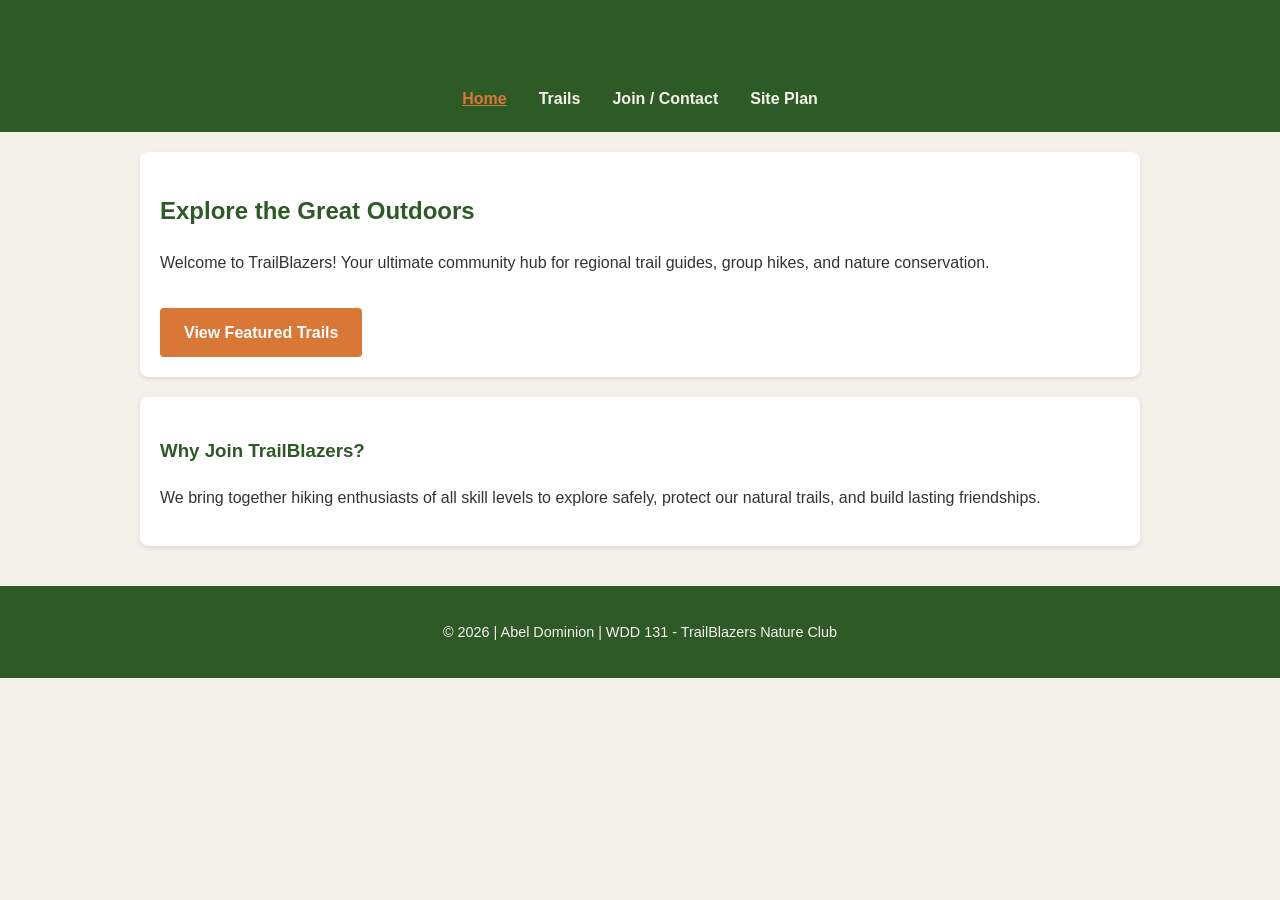
<file: project/index.html>
<!DOCTYPE html>
<html lang="en">
<head>
    <meta charset="UTF-8">
    <meta name="viewport" content="width=device-width, initial-scale=1.0">
    <title>TrailBlazers Nature Club - Home</title>
    <meta name="description" content="Welcome to TrailBlazers Nature Club. Discover regional hiking trails, outdoor safety guides, and join our community of nature enthusiasts.">
    <meta name="author" content="Abel Dominion">
    <link rel="stylesheet" href="styles/siteplan.css">
    <script src="scripts/project.js" defer></script>
</head>
<body>
    <header>
        <h1>TrailBlazers Nature Club</h1>
        <nav>
            <ul>
                <li><a href="index.html" class="active">Home</a></li>
                <li><a href="trails.html">Trails</a></li>
                <li><a href="contact.html">Join / Contact</a></li>
                <li><a href="siteplan.html">Site Plan</a></li>
            </ul>
        </nav>
    </header>

    <main>
        <section class="hero">
            <h2>Explore the Great Outdoors</h2>
            <p>Welcome to TrailBlazers! Your ultimate community hub for regional trail guides, group hikes, and nature conservation.</p>
            <a href="trails.html" class="cta-button">View Featured Trails</a>
        </section>

        <section class="intro">
            <h3>Why Join TrailBlazers?</h3>
            <p>We bring together hiking enthusiasts of all skill levels to explore safely, protect our natural trails, and build lasting friendships.</p>
        </section>
    </main>

    <footer>
        <p>&copy; <span id="currentyear"></span> | Abel Dominion | WDD 131 - TrailBlazers Nature Club</p>
    </footer>
</body>
</html>
</file>
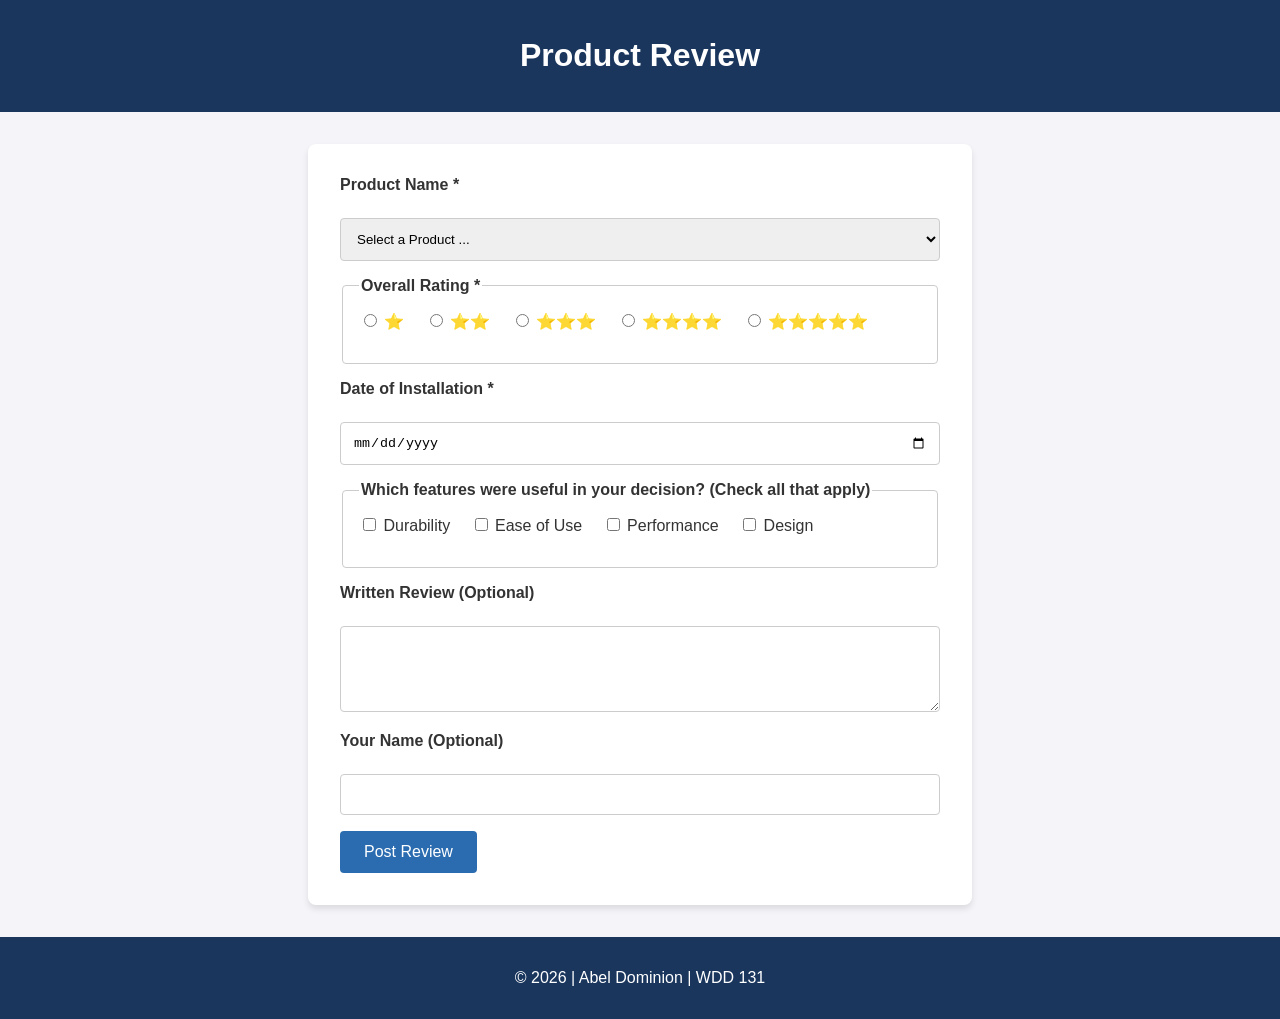
<file: form.html>
<!DOCTYPE html>
<html lang="en">
<head>
    <meta charset="UTF-8">
    <meta name="viewport" content="width=device-width, initial-scale=1.0">
    <meta name="description" content="Product review form assignment for WDD 131 Dynamic Web Fundamentals.">
    <meta name="author" content="Abel Dominion">
    <title>Product Review - WDD 131</title>
    <link rel="stylesheet" href="styles/form.css">
    <script src="scripts/form.js" defer></script>
</head>
<body>

    <header>
        <h1>Product Review</h1>
    </header>

    <main>
        <form method="get" action="review.html">
            
            <!-- Product Name Select -->
            <label for="productName">Product Name <span class="required">*</span></label>
            <select id="productName" name="productName" required>
                <option value="" disabled selected>Select a Product ...</option>
            </select>

            <!-- Overall Rating Radio Buttons -->
            <fieldset>
                <legend>Overall Rating <span class="required">*</span></legend>
                <label for="star1"><input type="radio" id="star1" name="rating" value="1" required> ⭐</label>
                <label for="star2"><input type="radio" id="star2" name="rating" value="2" required> ⭐⭐</label>
                <label for="star3"><input type="radio" id="star3" name="rating" value="3" required> ⭐⭐⭐</label>
                <label for="star4"><input type="radio" id="star4" name="rating" value="4" required> ⭐⭐⭐⭐</label>
                <label for="star5"><input type="radio" id="star5" name="rating" value="5" required> ⭐⭐⭐⭐⭐</label>
            </fieldset>

            <!-- Installation Date -->
            <label for="installDate">Date of Installation <span class="required">*</span></label>
            <input type="date" id="installDate" name="installDate" required>

            <!-- Useful Features Checkboxes -->
            <fieldset>
                <legend>Which features were useful in your decision? (Check all that apply)</legend>
                <label for="durability"><input type="checkbox" id="durability" name="features" value="durability"> Durability</label>
                <label for="ease"><input type="checkbox" id="ease" name="features" value="ease"> Ease of Use</label>
                <label for="performance"><input type="checkbox" id="performance" name="features" value="performance"> Performance</label>
                <label for="design"><input type="checkbox" id="design" name="features" value="design"> Design</label>
            </fieldset>

            <!-- Written Review Textarea -->
            <label for="review">Written Review (Optional)</label>
            <textarea id="review" name="review" rows="4"></textarea>

            <!-- Your Name (Optional) -->
            <label for="userName">Your Name (Optional)</label>
            <input type="text" id="userName" name="userName">

            <input type="submit" value="Post Review">
        </form>
    </main>

    <footer>
        <p>&copy; <span id="currentyear"></span> | Abel Dominion | WDD 131</p>
    </footer>

</body>
</html>
</file>
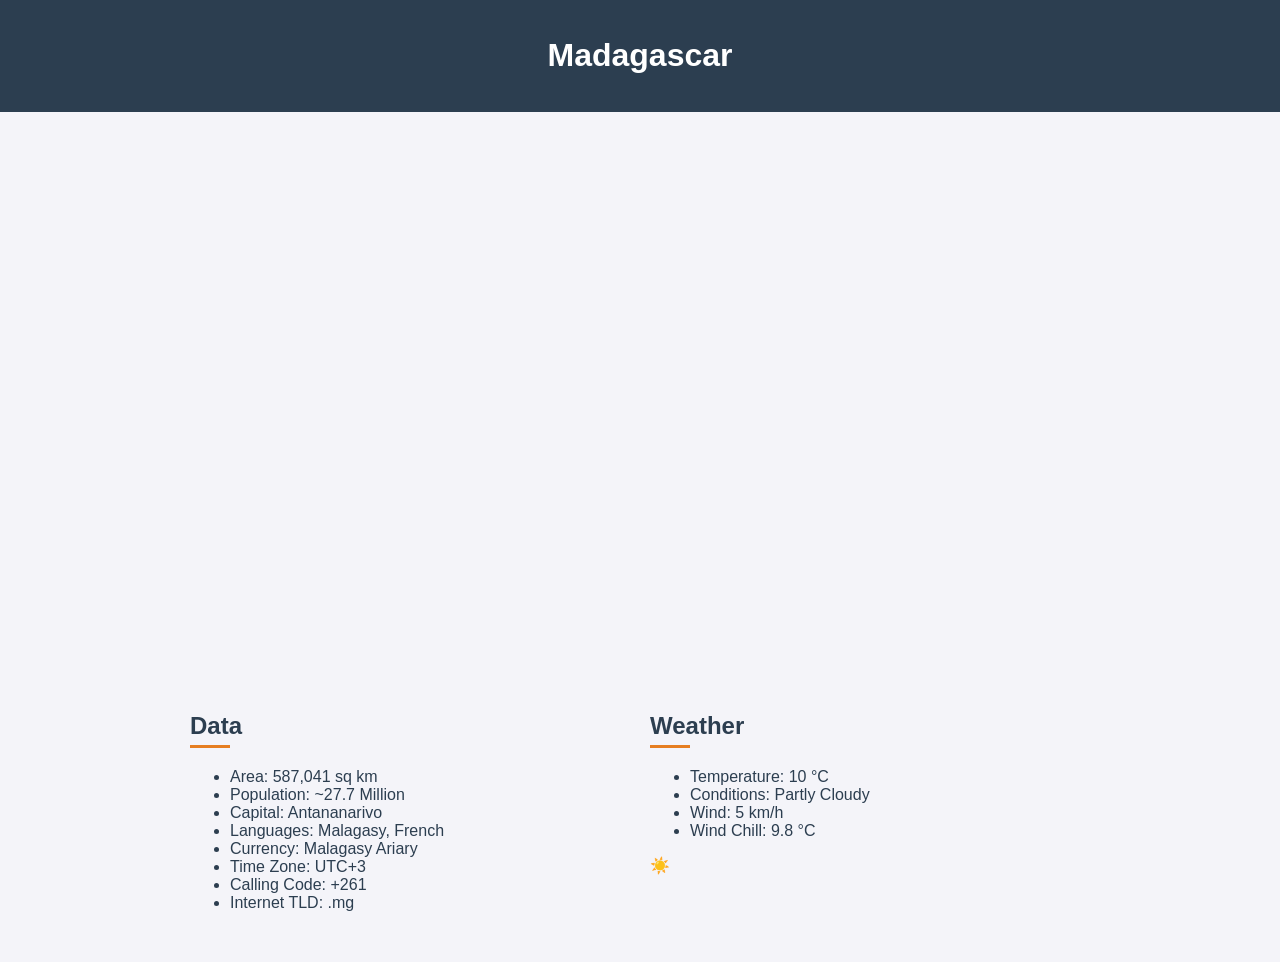
<file: place.html>
<!DOCTYPE html>
<html lang="en">
<head>
  <meta charset="UTF-8">
  <meta name="viewport" content="width=device-width, initial-scale=1.0">
  <title>Country Page - Madagascar</title>
  <meta name="description" content="WDD 131 Country Page Assignment showcasing responsive design, WebP images, and dynamic weather data.">
  <meta name="author" content="Dominion Abel">
  <link rel="stylesheet" href="styles/place.css">
  <script src="scripts/place.js" defer></script>
</head>
<body>
  <header>
    <h1>Madagascar</h1>
  </header>

  <main>
    <div class="hero">
      <picture>
        <source srcset="images/place_large.webp" media="(min-width: 600px)">
        <img src="images/place-small.webp" alt="Landscape of Madagascar" width="500" height="300">
      </picture>
    </div>

    <section class="data">
      <h2>Data</h2>
      <ul>
        <li><span class="label">Area:</span> 587,041 sq km</li>
        <li><span class="label">Population:</span> ~27.7 Million</li>
        <li><span class="label">Capital:</span> Antananarivo</li>
        <li><span class="label">Languages:</span> Malagasy, French</li>
        <li><span class="label">Currency:</span> Malagasy Ariary</li>
        <li><span class="label">Time Zone:</span> UTC+3</li>
        <li><span class="label">Calling Code:</span> +261</li>
        <li><span class="label">Internet TLD:</span> .mg</li>
      </ul>
    </section>

    <section class="weather">
      <h2>Weather</h2>
      <img src="images/weather.svg" alt="Weather icon" class="weather-icon-mobile">
      <ul>
        <li><span class="label">Temperature:</span> <span id="temp">10</span> °C</li>
        <li><span class="label">Conditions:</span> Partly Cloudy</li>
        <li><span class="label">Wind:</span> <span id="wind">5</span> km/h</li>
        <li><span class="label">Wind Chill:</span> <span id="windchill"></span></li>
      </ul>
    </section>
  </main>

  <footer>
    <p>&copy; <span id="currentyear"></span> | Dominion Abel | Location</p>
    <p id="lastModified"></p>
  </footer>
</body>
</html>
</file>
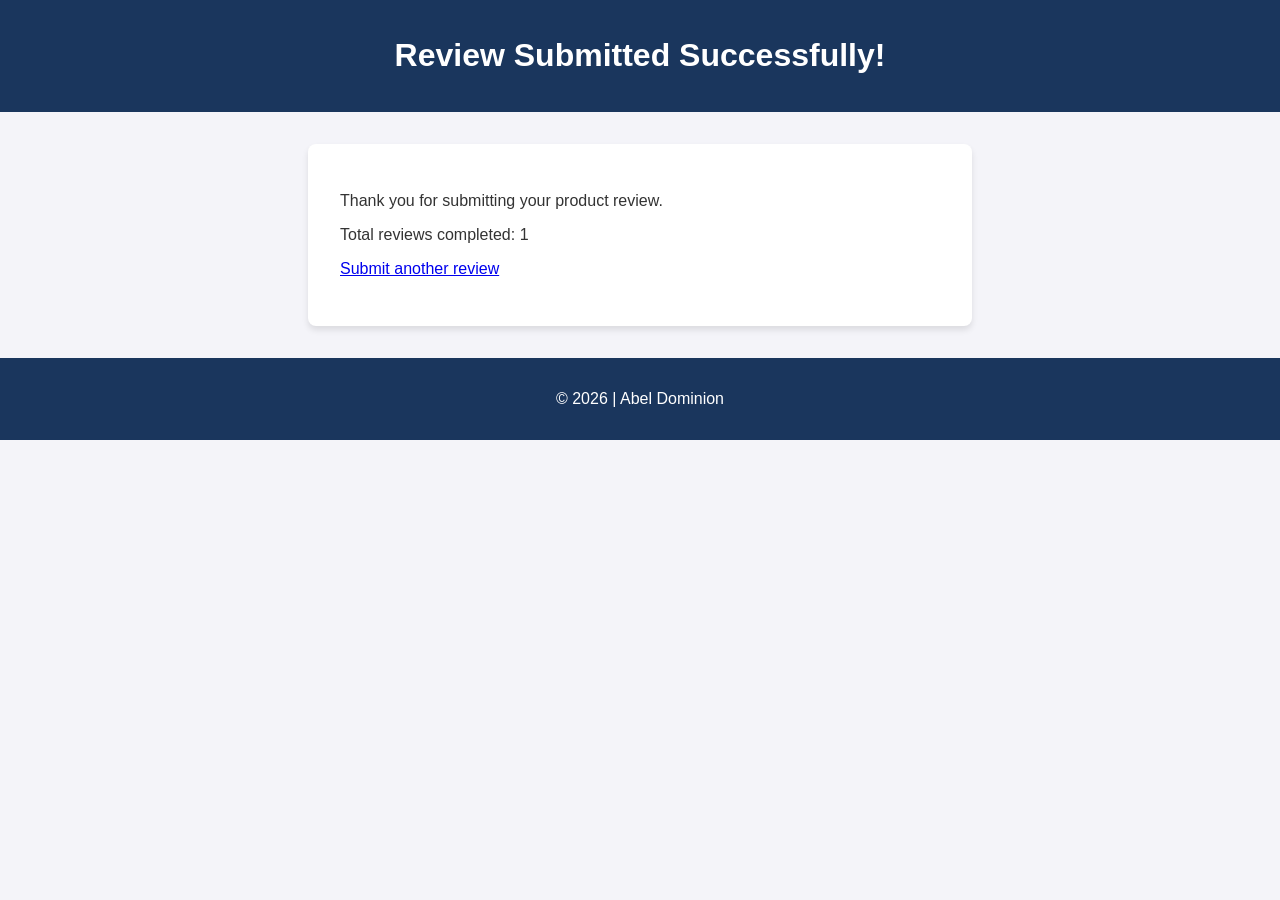
<file: review.html>
<!DOCTYPE html>
<html lang="en">
<head>
    <meta charset="UTF-8">
    <meta name="viewport" content="width=device-width, initial-scale=1.0">
    <title>Review Results</title>
    <link rel="stylesheet" href="styles/form.css">
</head>
<body>
    <header>
        <h1>Review Submitted Successfully!</h1>
    </header>
    <main>
        <p>Thank you for submitting your product review.</p>
        <p>Total reviews completed: <span id="reviewCount">0</span></p>
        <p><a href="form.html">Submit another review</a></p>
    </main>
    <footer>
        <p>&copy; <span id="currentyear"></span> | Abel Dominion</p>
    </footer>
    <script src="scripts/form.js" defer></script>
</body>
</html>
</file>
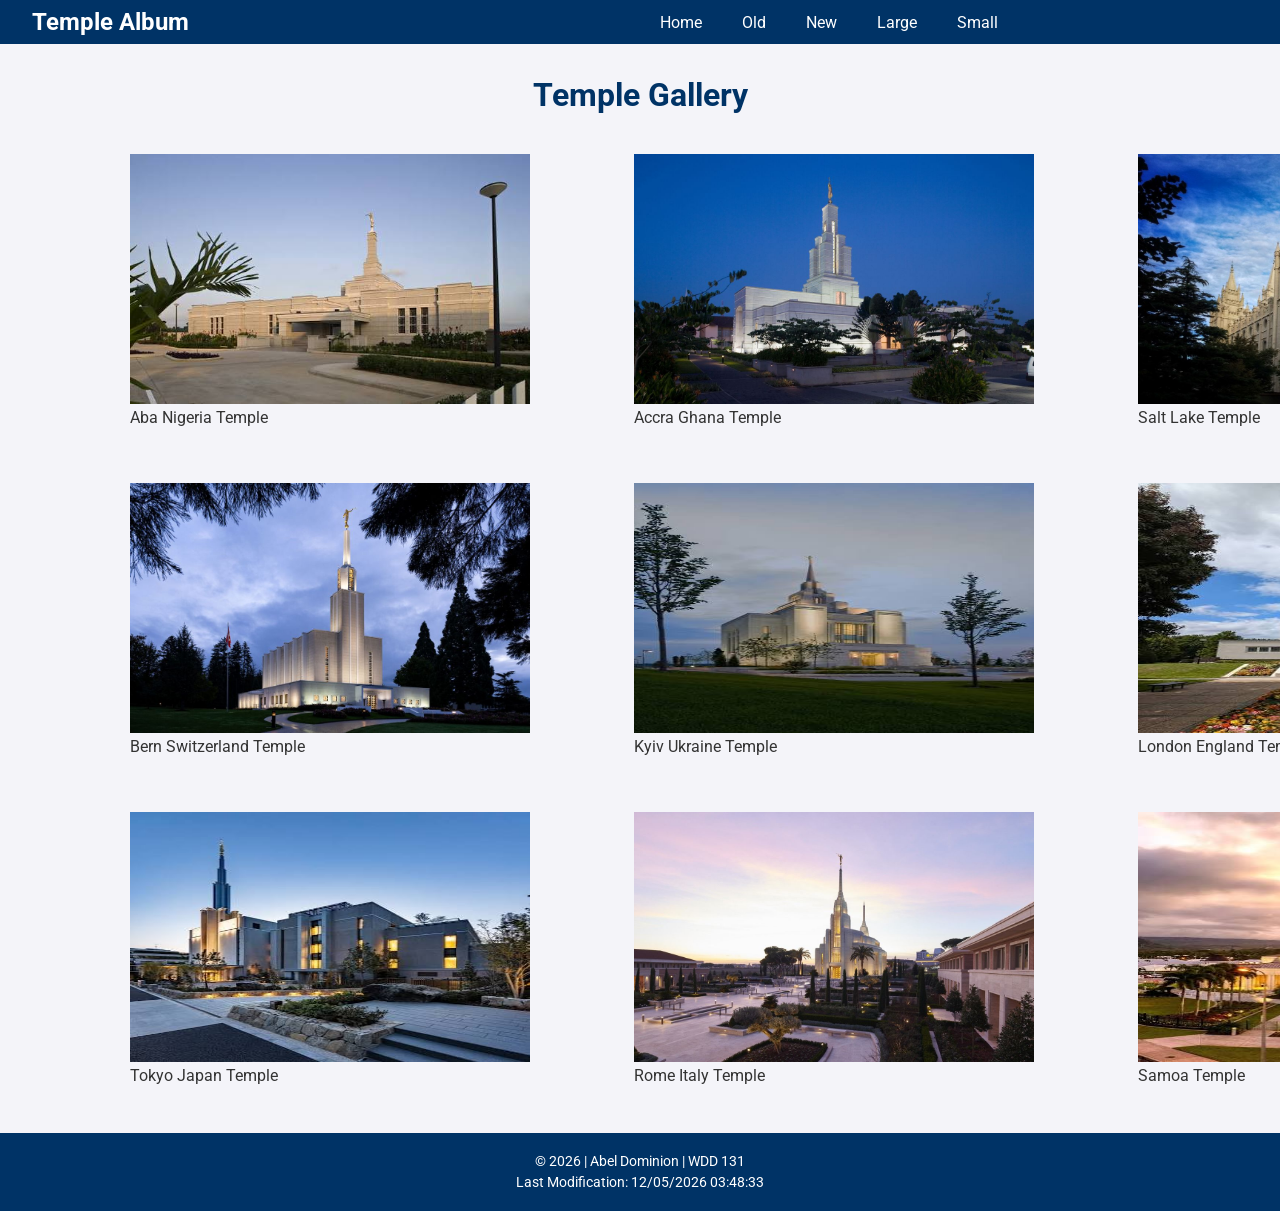
<file: temples.html>
<!DOCTYPE html>
<html lang="en">
<head>
    <meta charset="UTF-8">
    <meta name="viewport" content="width=device-width, initial-scale=1.0">
    <meta name="description" content="WDD 131 Temple Album displaying responsive temple images and a hamburger menu.">
    <meta name="author" content="Abel Dominion">
    <title>Temple Album</title>
    <!-- Google Fonts -->
    <link rel="preconnect" href="https://fonts.googleapis.com">
    <link rel="preconnect" href="https://fonts.gstatic.com" crossorigin>
    <link href="https://fonts.googleapis.com/css2?family=Roboto:wght@400;700&display=swap" rel="stylesheet">
    <!-- CSS Stylesheets -->
    <link rel="stylesheet" href="styles/temples.css">
    <link rel="stylesheet" href="styles/temples-large.css">
    <!-- JS Script -->
    <script src="scripts/temples.js" defer></script>
</head>
<body>
    <header>
        <div class="header-container">
            <span>Temple Album</span>
            <button id="hamburger" aria-label="Toggle Navigation">&#9776;</button>
        </div>
        <nav>
            <ul class="navigation">
                <li><a href="#">Home</a></li>
                <li><a href="#">Old</a></li>
                <li><a href="#">New</a></li>
                <li><a href="#">Large</a></li>
                <li><a href="#">Small</a></li>
            </ul>
        </nav>
    </header>

    <main>
        <h1>Temple Gallery</h1>
        <div class="res-grid">
            <figure>
                <img src="images/temple9.jpg" alt="Aba Nigeria Temple" width="400" height="250" loading="lazy">
                <figcaption>Aba Nigeria Temple</figcaption>
            </figure>
            <figure>
                <img src="images/temple2.jpg" alt="Accra Ghana Temple" width="400" height="250" loading="lazy">
                <figcaption>Accra Ghana Temple</figcaption>
            </figure>
            <figure>
                <img src="images/temple1.jpg" alt="Salt Lake Temple" width="400" height="250" loading="lazy">
                <figcaption>Salt Lake Temple</figcaption>
            </figure>
            <figure>
                <img src="images/temple3.jpg" alt="Bern Switzerland Temple" width="400" height="250" loading="lazy">
                <figcaption>Bern Switzerland Temple</figcaption>
            </figure>
            <figure>
                <img src="images/temple4.jpg" alt="Kyiv Ukraine Temple" width="400" height="250" loading="lazy">
                <figcaption>Kyiv Ukraine Temple</figcaption>
            </figure>
            <figure>
                <img src="images/temple5.jpg" alt="London England Temple" width="400" height="250" loading="lazy">
                <figcaption>London England Temple</figcaption>
            </figure>
            <figure>
                <img src="images/temple6.jpg" alt="Tokyo Japan Temple" width="400" height="250" loading="lazy">
                <figcaption>Tokyo Japan Temple</figcaption>
            </figure>
            <figure>
                <img src="images/temple7.jpg" alt="Rome Italy Temple" width="400" height="250" loading="lazy">
                <figcaption>Rome Italy Temple</figcaption>
            </figure>
            <figure>
                <img src="images/temple8.jpg" alt="Samoa Temple" width="400" height="250" loading="lazy">
                <figcaption>Samoa Temple</figcaption>
            </figure>
        </div>
    </main>

    <footer>
        <p>&copy; <span id="currentyear"></span> | Abel Dominion | WDD 131</p>
        <p id="lastModified"></p>
    </footer>
</body>
</html>
</file>
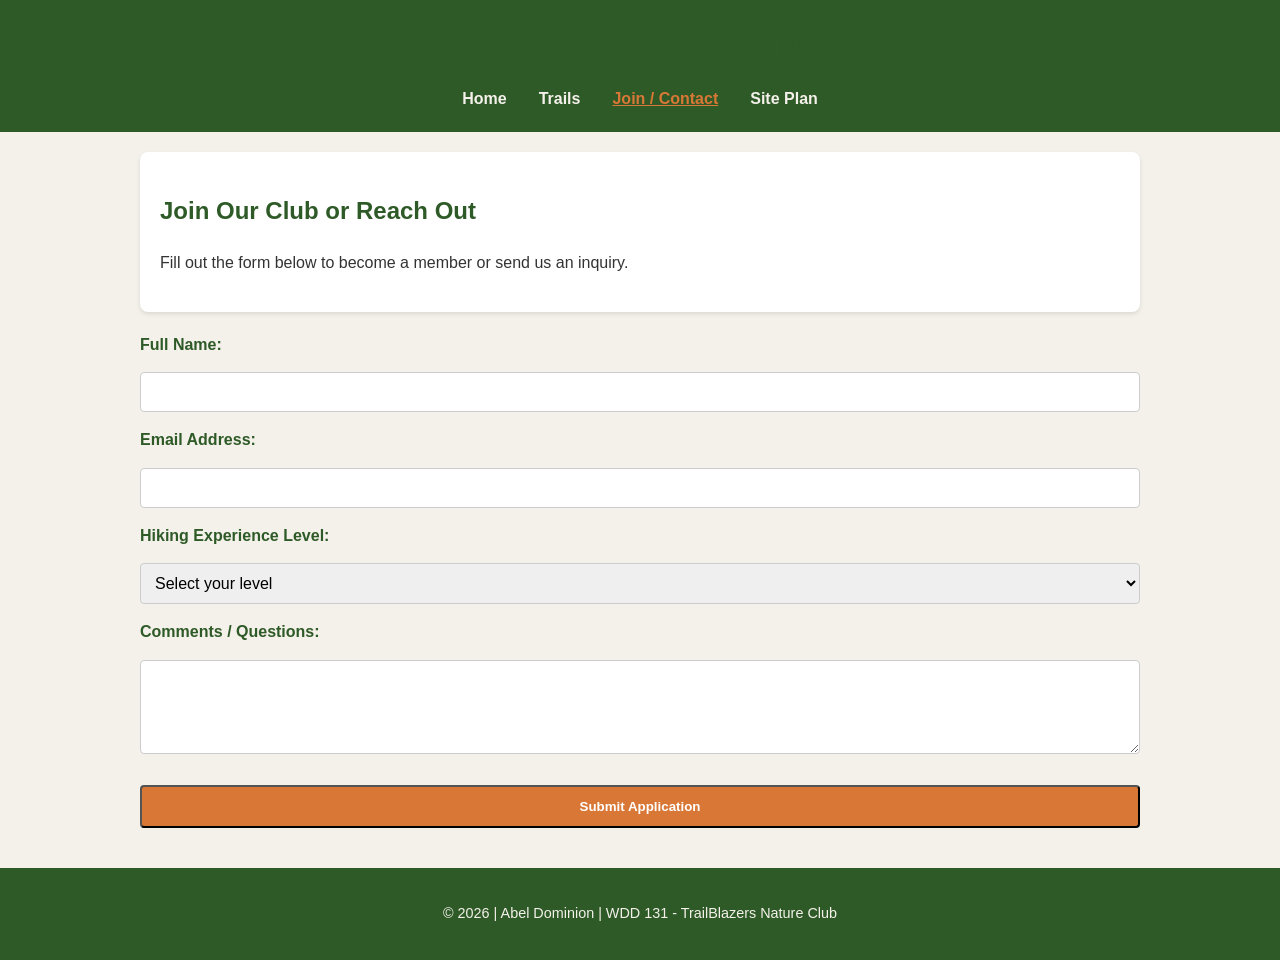
<file: project/contact.html>
<!DOCTYPE html>
<html lang="en">
<head>
    <meta charset="UTF-8">
    <meta name="viewport" content="width=device-width, initial-scale=1.0">
    <title>TrailBlazers Nature Club - Join & Contact</title>
    <meta name="description" content="Contact TrailBlazers Nature Club or sign up for a membership.">
    <meta name="author" content="Abel Dominion">
    <link rel="stylesheet" href="styles/siteplan.css">
    <script src="scripts/project.js" defer></script>
</head>
<body>
    <header>
        <h1>TrailBlazers Nature Club</h1>
        <nav>
            <ul>
                <li><a href="index.html">Home</a></li>
                <li><a href="trails.html">Trails</a></li>
                <li><a href="contact.html" class="active">Join / Contact</a></li>
                <li><a href="siteplan.html">Site Plan</a></li>
            </ul>
        </nav>
    </header>

    <main>
        <section class="form-hero">
            <h2>Join Our Club or Reach Out</h2>
            <p>Fill out the form below to become a member or send us an inquiry.</p>
        </section>

        <div class="form-container">
            <form id="contactForm" action="contact.html" method="GET">
                <label for="fullname">Full Name:</label>
                <input type="text" id="fullname" name="fullname" required>

                <label for="email">Email Address:</label>
                <input type="email" id="email" name="email" required>

                <label for="experience">Hiking Experience Level:</label>
                <select id="experience" name="experience" required>
                    <option value="">Select your level</option>
                    <option value="Beginner">Beginner</option>
                    <option value="Intermediate">Intermediate</option>
                    <option value="Advanced">Advanced</option>
                </select>

                <label for="message">Comments / Questions:</label>
                <textarea id="message" name="message" rows="4"></textarea>

                <button type="submit" class="cta-button">Submit Application</button>
            </form>
            <div id="form-feedback" style="margin-top: 20px; font-weight: bold;"></div>
        </div>
    </main>

    <footer>
        <p>&copy; <span id="currentyear"></span> | Abel Dominion | WDD 131 - TrailBlazers Nature Club</p>
    </footer>
</body>
</html>
</file>
<file: project/styles/siteplan.css>
/* --- Site Plan & Project Styles --- */
body {
    font-family: "Open Sans", Arial, sans-serif;
    line-height: 1.6;
    margin: 0;
    padding: 0;
    background-color: #f4f1ea;
    color: #333333;
}

header {
    background-color: #2e5a27;
    color: white;
    padding: 20px;
    text-align: center;
}

header h1, header h2 {
    font-family: "Roboto", sans-serif;
    margin: 0 0 10px 0;
}

/* Navigation Bar Styling */
header nav ul {
    list-style: none;
    padding: 0;
    margin: 15px 0 0 0;
    display: flex;
    justify-content: center;
    gap: 2rem;
    flex-wrap: wrap;
}

header nav ul li a {
    color: #f4f1ea;
    text-decoration: none;
    font-weight: bold;
    font-family: "Roboto", sans-serif;
}

header nav ul li a:hover,
header nav ul li a.active {
    color: #d97736;
    text-decoration: underline;
}

main {
    max-width: 1000px;
    margin: 20px auto;
    padding: 0 20px;
}

section {
    background: white;
    padding: 20px;
    margin-bottom: 20px;
    border-radius: 8px;
    box-shadow: 0 2px 4px rgba(0,0,0,0.1);
}

h1, h2, h3 {
    font-family: "Roboto", sans-serif;
    color: #2e5a27;
}

/* Buttons and Links */
.cta-button {
    display: inline-block;
    background-color: #d97736;
    color: #ffffff;
    padding: 0.75rem 1.5rem;
    border-radius: 4px;
    text-decoration: none;
    font-weight: bold;
    margin-top: 1rem;
}

.cta-button:hover {
    background-color: #b85e25;
}

/* Grid Container for Dynamic Trails */
.grid-container {
    display: grid;
    grid-template-columns: repeat(auto-fit, minmax(280px, 1fr));
    gap: 20px;
    margin-top: 20px;
}

.trail-card {
    background: #ffffff;
    border: 1px solid #ddd;
    border-radius: 8px;
    padding: 15px;
    box-shadow: 0 2px 4px rgba(0,0,0,0.05);
    text-align: center;
}

.trail-card img {
    max-width: 100%;
    height: auto;
    border-radius: 4px;
}

/* Form Styling */
form {
    display: flex;
    flex-direction: column;
    gap: 15px;
}

form label {
    font-weight: bold;
    color: #2e5a27;
}

form input, 
form select, 
form textarea {
    padding: 10px;
    border: 1px solid #ccc;
    border-radius: 4px;
    font-family: inherit;
    font-size: 1rem;
}

footer {
    text-align: center;
    padding: 20px;
    background-color: #2e5a27;
    color: #f4f1ea;
    margin-top: 40px;
    font-size: 0.9rem;
}
</file>
<file: styles/form.css>
/* Basic Form Styling */
body {
    font-family: Arial, sans-serif;
    margin: 0;
    padding: 0;
    background-color: #f4f4f9;
    color: #333;
}

header, footer {
    background-color: #1a365d;
    color: white;
    text-align: center;
    padding: 1rem;
}

main {
    max-width: 600px;
    margin: 2rem auto;
    background: white;
    padding: 2rem;
    border-radius: 8px;
    box-shadow: 0 4px 6px rgba(0, 0, 0, 0.1);
}

form label, form fieldset {
    display: block;
    margin-bottom: 1rem;
    font-weight: bold;
}

input[type="text"],
input[type="date"],
select,
textarea {
    width: 100%;
    padding: 0.75rem;
    margin-top: 0.5rem;
    margin-bottom: 1rem;
    border: 1px solid #ccc;
    border-radius: 4px;
    box-sizing: border-box;
}

fieldset {
    border: 1px solid #ccc;
    border-radius: 4px;
    padding: 1rem;
    margin-bottom: 1rem;
}

fieldset label {
    font-weight: normal;
    display: inline-block;
    margin-right: 1rem;
}

input[type="submit"], .button {
    background-color: #2b6cb0;
    color: white;
    padding: 0.75rem 1.5rem;
    border: none;
    border-radius: 4px;
    cursor: pointer;
    font-size: 1rem;
    text-decoration: none;
    display: inline-block;
    text-align: center;
}

input[type="submit"]:hover, .button:hover {
    background-color: #2c5282;
}

/* Media Query for Responsive Design */
@media (min-width: 640px) {
    main {
        max-width: 600px;
    }
}
</file>
<file: styles/place.css>
:root {
  --primary-color: #2c3e50;
  --accent-color: #e67e22;
  --bg-color: #f4f4f9;
  --text-white: #ffffff;
}

body {
  font-family: Arial, sans-serif;
  margin: 0;
  padding: 0;
  background-color: var(--bg-color);
  color: var(--primary-color);
}

header {
  background-color: var(--primary-color);
  color: var(--text-white);
  text-align: center;
  padding: 1rem;
}

main {
  max-width: 900px;
  margin: 0 auto;
  padding: 1rem;
}

h2::after {
  content: "";
  display: block;
  width: 40px;
  height: 3px;
  background-color: var(--accent-color);
  margin-top: 5px;
}

.hero img {
  width: 100%;
  height: auto;
}

/* Hide the weather icon SVG by default (desktop view), show only on mobile */
.weather-icon-mobile {
  display: none;
}

@media (min-width: 600px) {
  main {
    display: grid;
    grid-template-columns: 1fr 1fr;
    gap: 20px;
  }
  
  .hero {
    grid-column: 1 / -1;
  }

  /* Show the weather emoticon using a pseudo-element only in the desktop view */
  .weather::after {
    content: " ☀️";
    display: inline-block;
  }
}

@media (max-width: 599px) {
  /* Show the weather icon SVG only in the mobile view */
  .weather-icon-mobile {
    display: block;
  }
}
</file>
<file: styles/temples.css>
/* --- Global Styles --- */
body {
    font-family: 'Roboto', sans-serif;
    margin: 0;
    padding: 0;
    background-color: #f4f4f9;
    color: #333333;
}

/* --- Header Layout --- */
header {
    background-color: #003366;
    color: #ffffff;
    display: flex;
    justify-content: space-between;
    align-items: center;
    padding: 1rem;
}

.header-container {
    display: flex;
    justify-content: space-between;
    align-items: center;
    width: 100%;
}

.header-container span {
    font-size: 1.5rem;
    font-weight: 700;
}

/* --- Hamburger Button --- */
#hamburger {
    font-size: 2rem;
    background: none;
    border: none;
    color: #ffffff;
    cursor: pointer;
    display: block; /* Visible on mobile */
}

/* --- Navigation (Flexbox Layout) --- */
nav {
    display: flex;
    flex-direction: column;
    background-color: #003366;
    width: 100%;
}

/* Hide navigation links by default on mobile until toggled */
.navigation {
    display: none;
    flex-direction: column;
    list-style-type: none;
    margin: 0;
    padding: 0;
}

/* Class toggled by JavaScript to show menu */
.navigation.open {
    display: flex;
}

nav a {
    color: #ffffff;
    padding: 0.75rem 1.25rem;
    text-decoration: none;
    text-align: center;
    transition: background-color 0.3s, color 0.3s;
}

nav a:hover {
    background-color: #0055a5;
    color: #ffffff;
}

/* --- Main Content Layout --- */
main {
    max-width: 1100px;
    margin: 2rem auto;
    padding: 0 1rem;
}

h1 {
    text-align: center;
    color: #003366;
}

/* --- Gallery Cards (CSS Grid Layout for Dynamic Sections) --- */
.res-grid {
    display: grid;
    grid-template-columns: repeat(auto-fit, minmax(300px, 1fr));
    gap: 1.5rem;
    margin-top: 1.5rem;
}

.res-grid section {
    background-color: #ffffff;
    border: 1px solid #dddddd;
    border-radius: 8px;
    padding: 1.5rem;
    margin: 0;
    text-align: center;
    box-shadow: 0 2px 5px rgba(0, 0, 0, 0.05);
    display: flex;
    flex-direction: column;
    justify-content: space-between;
}

.res-grid section h3 {
    color: #003366;
    margin-top: 0;
    margin-bottom: 0.75rem;
    font-size: 1.3rem;
}

.res-grid section p {
    margin: 0.4rem 0;
    font-size: 0.95rem;
    color: #555555;
}

/* Styling the dynamic labels created in JavaScript */
.label {
    font-weight: bold;
    color: #003366;
}

/* Uniform image framing inside the cards */
.res-grid section img {
    width: 100%;
    height: 200px;
    object-fit: cover;
    border-radius: 4px;
    display: block;
    margin-top: 1rem;
    box-shadow: 0 1px 3px rgba(0, 0, 0, 0.1);
}

/* --- Footer Layout --- */
footer {
    background-color: #003366;
    color: #ffffff;
    text-align: center;
    padding: 1rem 0;
    margin-top: 2rem;
    font-size: 0.9rem;
}

footer p {
    margin: 0.25rem 0;
}
</file>
<file: styles/temples-large.css>
/* Desktop View */
@media (min-width: 600px) {
    #hamburger {
        display: none;
    }

    header {
        display: flex;
        justify-content: space-between;
        align-items: center;
        padding: 0.5rem 2rem;
    }

    .navigation {
        display: flex;
        flex-direction: row;
    }

    .navigation li a {
        padding: 0.75rem 1.25rem;
    }

    .res-grid {
        grid-template-columns: repeat(3, 1fr);
        gap: 1.5rem;
    }
}
</file>
